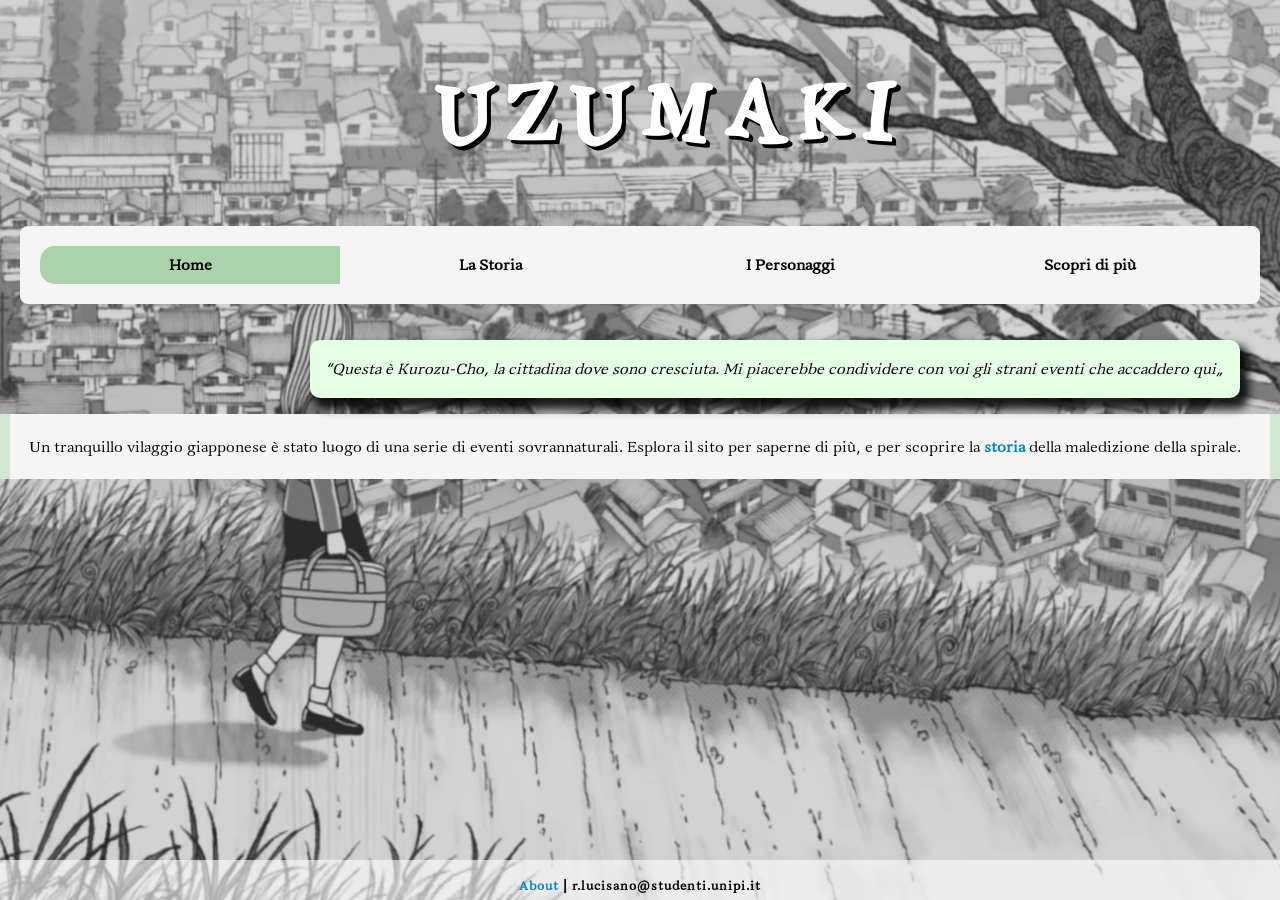
<file: uzumaki-web/index.html>
<!DOCTYPE html>
<html lang="it">
 <head>
 <meta charset="UTF-8">
 <title>Uzumaki</title>
 <link rel="icon" type="image/png" href="favicon.png"/>
 <link rel="stylesheet" href="stile.css">
 <meta name="viewport" content="initial-scale=1.0, width=device-width">
 </head>
 <body>
   <h1 id="home">UZUMAKI</h1>
   <div id="menu">
     <ul class="topnav">
         <li><a class="active" href="index.html">Home</a></li>
         <li><a href="storia.html">La Storia</a></li>
         <li><a href="personaggi.html">I Personaggi</a></li>
         <li><a href="scopri.html">Scopri di più</a></li>
    </ul>
   </div>
   <blockquote>&#8220;Questa è Kurozu-Cho, la cittadina dove sono cresciuta. Mi piacerebbe condividere con voi gli strani eventi che accaddero qui&#8222; </blockquote>
    <article>
     Un tranquillo vilaggio giapponese è stato luogo di una serie di eventi sovrannaturali.
     Esplora il sito per saperne di più, e per scoprire la <a href="storia.html">storia </a> della maledizione della spirale.
    </article>
  <footer>
      <p><a href="about.html">About</a> | r.lucisano@studenti.unipi.it</p>
  </footer>
 </body>
</html>
</file>
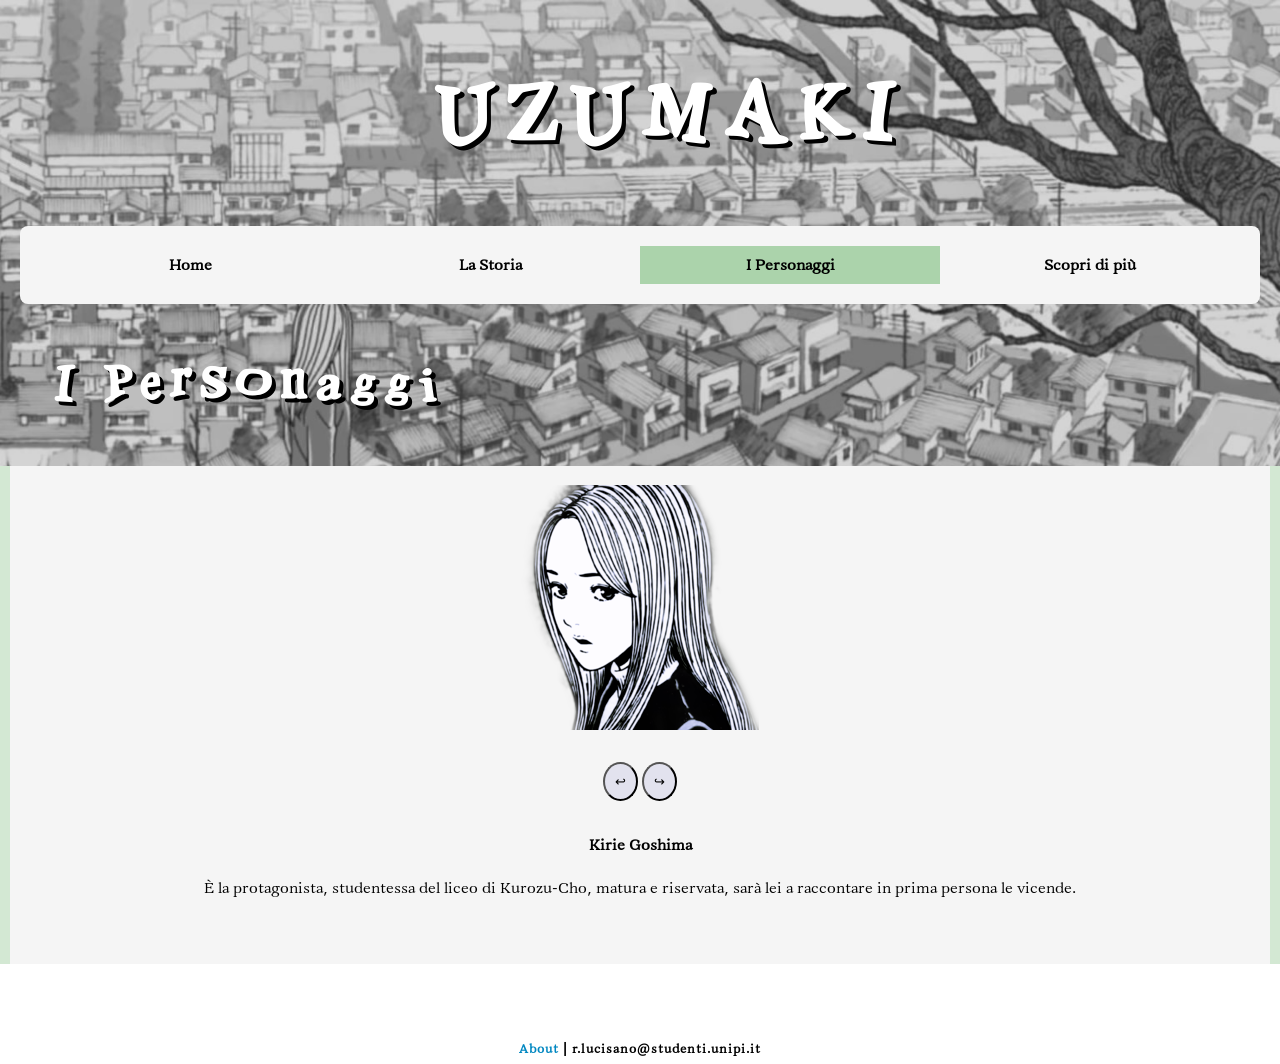
<file: uzumaki-web/personaggi.html>
<!DOCTYPE html>
<html lang="it">
 <head>
 <meta charset="UTF-8">
 <title>Uzumaki</title>
 <link rel="icon" type="image/png" href="favicon.png"/>
 <link rel="stylesheet" href="stile.css">
 <script src="personaggi.js"></script>
 <meta name="viewport" content="initial-scale=1.0, width=device-width">
 </head>
 <body>
   <h1 id="home"> UZUMAKI </h1>
   <div id="menu">
     <ul class="topnav">
      <li><a href="index.html">Home</a></li>
      <li><a href="storia.html">La Storia</a></li>
      <li><a class="active" href="personaggi.html">I Personaggi</a></li>
      <li><a href="scopri.html">Scopri di più</a></li>
     </ul>
   </div>
  <h2> I Personaggi </h2>
  <div id="galleria">
    <article>
       <img id="foto" alt="Foto dei personaggi"/>
       <br/>
       <input type="button" value="&#8617;" id="indietro" class="button"/>
       <input type="button" value="&#8618;" id="avanti" class="button"/>
       <span id="testo"></span>
       <br/>
    </article>
 </div>
 <footer>
  <p><a href="about.html">About</a> | r.lucisano@studenti.unipi.it</p>
 </footer>
 </body>
</html>
</file>
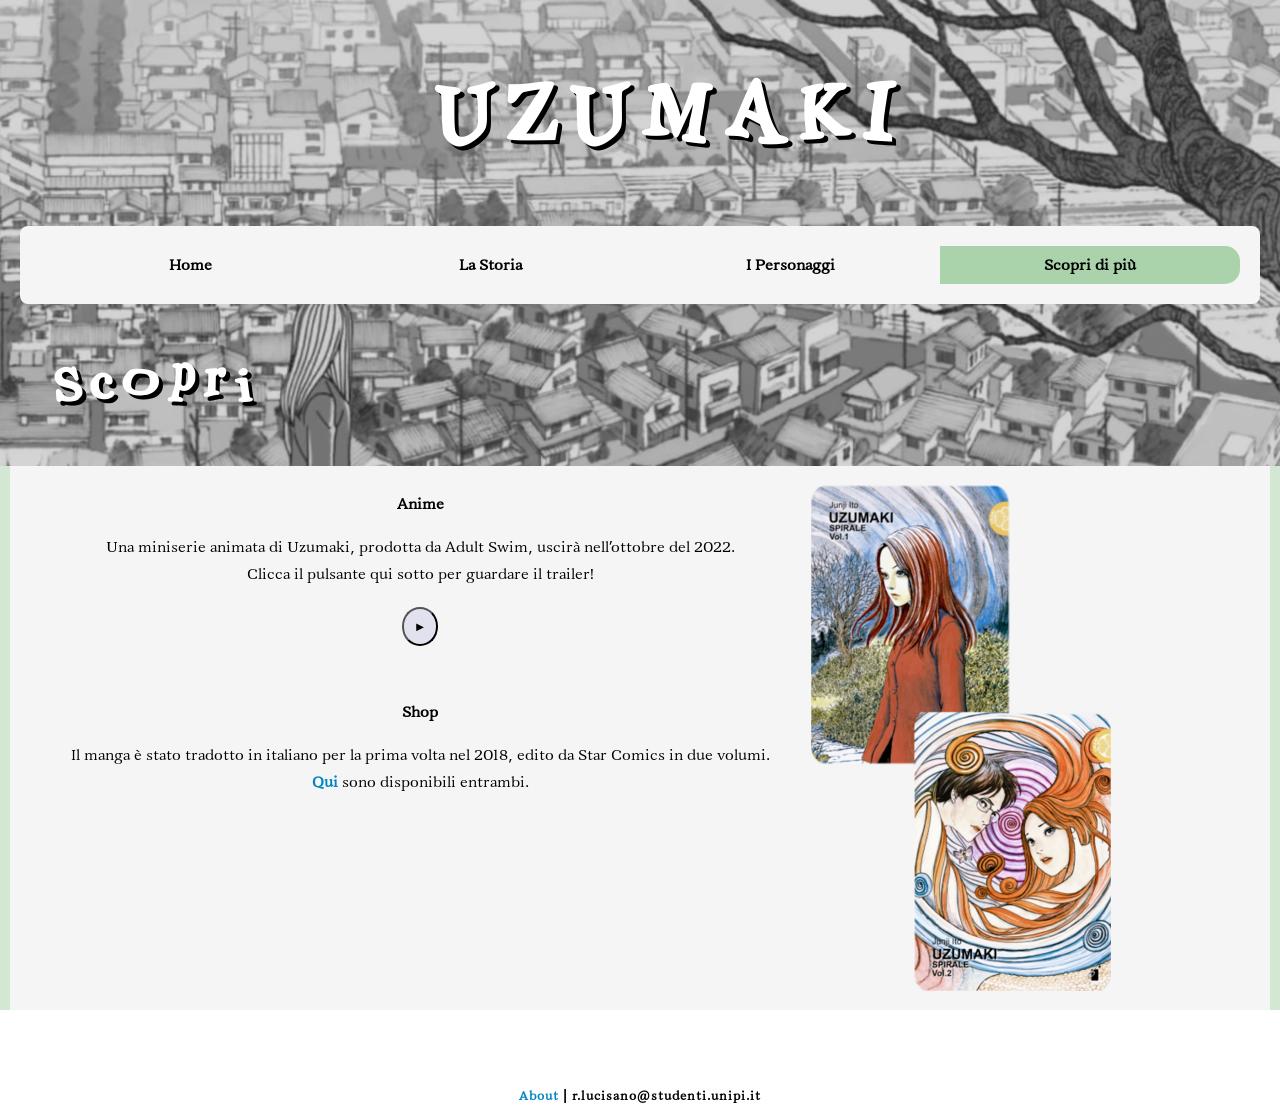
<file: uzumaki-web/scopri.html>
<!DOCTYPE html>
<html lang="it">
 <head>
 <meta charset="UTF-8">
 <title>Uzumaki</title>
 <link rel="icon" type="image/png" href="favicon.png"/>
 <link rel="stylesheet" href="stile.css">
 <meta name="viewport"
content="initial-scale=1.0, width=device-width">
 <script src="trailer.js"></script>
 </head>
 <body>
   <h1 id="home"> UZUMAKI </h1>
    <div id="menu">
     <ul class="topnav">
      <li><a href="index.html">Home</a></li>
      <li><a href="storia.html">La Storia</a></li>
      <li><a href="personaggi.html">I Personaggi</a></li>
      <li><a class="active" href="scopri.html">Scopri di più</a></li>
     </ul>
   </div>
 <h2>Scopri</h2>
 <article>
   <div id="volumi">
     <div id="vol">
        <img src="vol.png" alt="Copertine dei volumi del manga">
      </div>
   <h3 class="centro">Anime</h3>
   <p class="centro">Una miniserie animata di Uzumaki, prodotta da Adult Swim, uscirà nell'ottobre del 2022.<br>Clicca il pulsante qui sotto per guardare il trailer!</p>
   <input type="button" id="btn" class="button" value="&#9658;">
   <div id="mdl" class="modal">
    <div class="modal-content">
     <span class="close">&times;</span>
      <iframe name="Trailer dell'Anime" id="video" src="https://www.youtube-nocookie.com/embed/uWF6UBz9Amc"></iframe>
    </div>
   </div>
   <br>
 <h3 class="centro">Shop</h3>
    <p class="centro">Il manga è stato tradotto in italiano per la prima volta nel 2018, edito da Star Comics in due volumi.<br>
    <a href="https://www.starcomics.com/titoli-fumetti/uzumakispirale">Qui</a> sono disponibili entrambi.</p>
  </div>
</article>
<footer>
     <p><a href="about.html">About</a> | r.lucisano@studenti.unipi.it</p>
</footer>
</body>
</html>
</file>
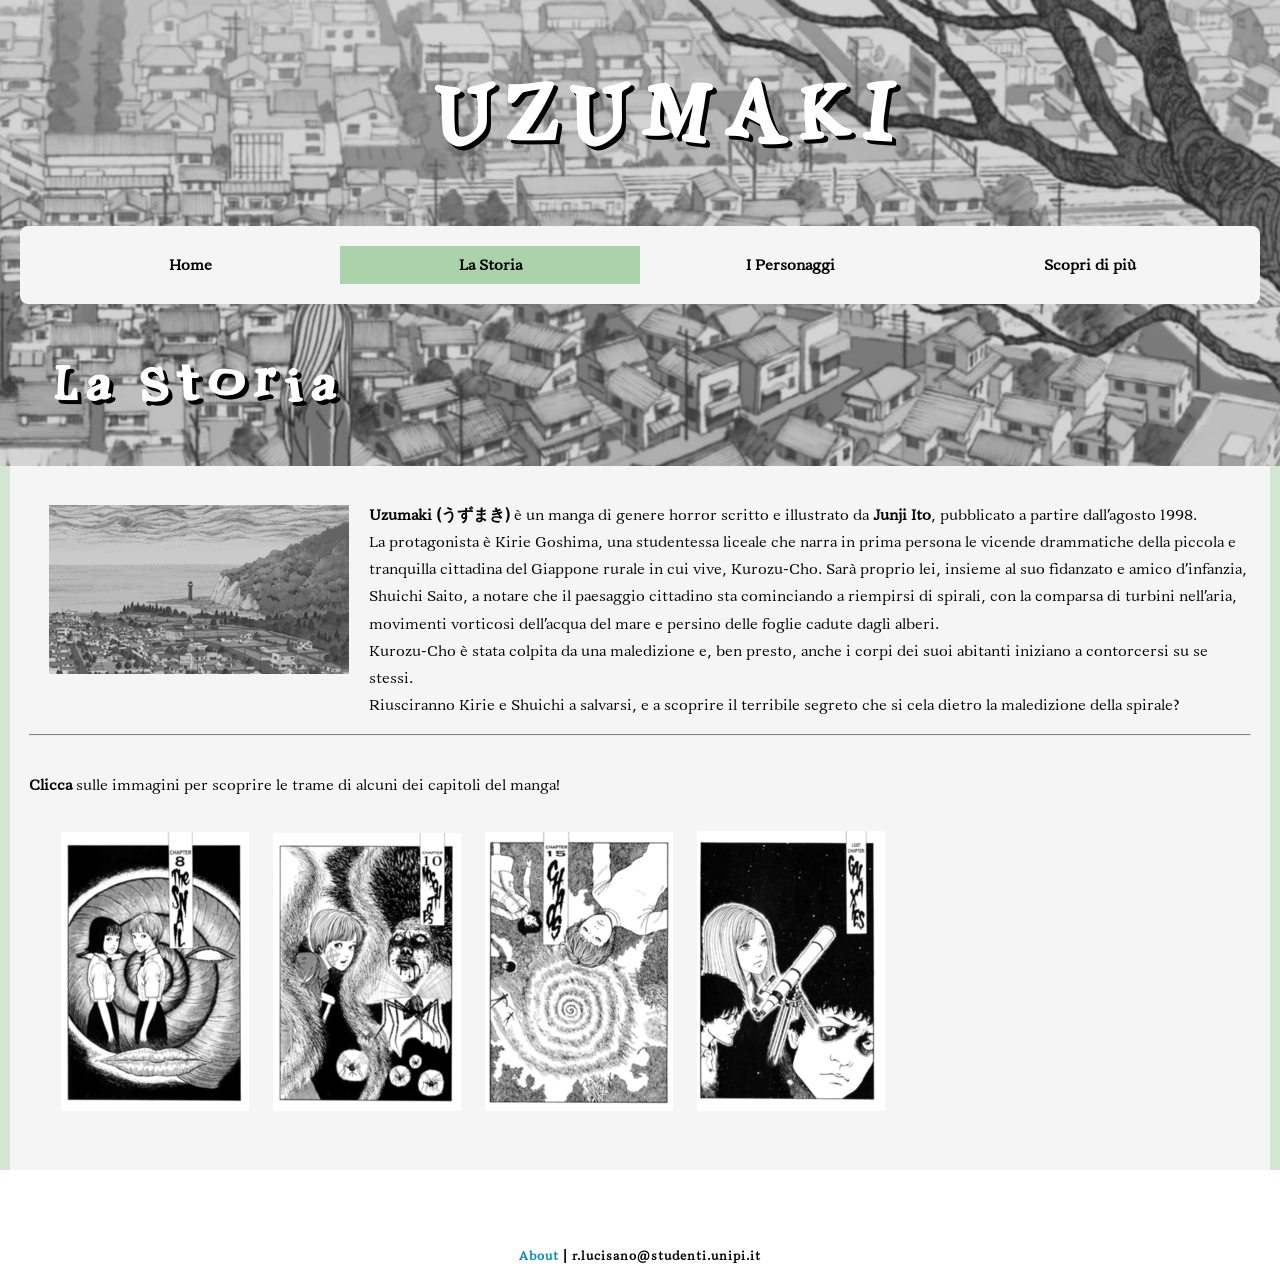
<file: uzumaki-web/storia.html>
<!DOCTYPE html>
<html lang="it">
 <head>
 <meta charset="UTF-8">
 <title>Uzumaki</title>
 <link rel="icon" type="image/png" href="favicon.png"/>
 <link rel="stylesheet" href="stile.css">
 <script src="capitoli.js"></script>
 <meta name="viewport"
content="initial-scale=1.0, width=device-width">
 </head>
 <body>
   <h1 id="home"> UZUMAKI </h1>
   <div id="menu">
    <ul class="topnav">
     <li><a href="index.html">Home</a></li>
     <li><a class="active" href="storia.html">La Storia</a></li>
     <li><a href="personaggi.html">I Personaggi</a></li>
     <li><a href="scopri.html">Scopri di più</a></li>
    </ul>
   </div>
   <h2> La Storia </h2>
   <article>
    <img id="storia" alt="Kurozu-Cho" src="storia.gif">
    <p>
      <span class="bold">Uzumaki (<span lang="ja">うずまき</span>)</span> è un manga di genere horror scritto e illustrato da <span class="bold">Junji Ito</span>,
      pubblicato a partire dall'agosto 1998. <br>
     La protagonista è Kirie Goshima, una studentessa liceale che narra in prima persona le vicende drammatiche della piccola e tranquilla cittadina del Giappone
     rurale in cui vive, Kurozu-Cho. Sarà proprio lei, insieme al suo fidanzato e amico d'infanzia, Shuichi Saito, a notare che il paesaggio cittadino sta cominciando
     a riempirsi di spirali, con la comparsa di turbini nell'aria, movimenti vorticosi dell'acqua del mare e persino delle foglie cadute dagli alberi. <br>
     Kurozu-Cho è stata colpita da una maledizione e, ben presto, anche i corpi dei suoi abitanti iniziano a contorcersi su se stessi. <br>
     Riusciranno Kirie e Shuichi a salvarsi, e a scoprire il terribile segreto che si cela dietro la maledizione della spirale? </p>
     <hr>
     <br>
     <span class="bold">Clicca</span> sulle immagini per scoprire le trame di alcuni dei capitoli del manga!
     <br>
    <div id="capitoli">
       <img id="cap8" class ="transform" alt="Capitolo 8, La Lumaca" src="cap8.png">
       <img id="cap10" class ="transform" alt="Capitolo 10, Zanzare" src="cap10.png">
       <img id="cap15" class ="transform" alt="Capitolo 15, Caos" src="cap15.png">
       <img id="cap0" class ="transform" alt="Capitolo Perduto, Galassie" src="cap0.png">
       <p id="testo8" class= "invisibile"><span class="verde">La Lumaca</span><br>Katayama, un compagno di classe di Kirie, è preso di mira dai bulli per via della sua lentezza. Un giorno, sulla sua schiena spunta un motivo a spirale che ricorda il guscio di una lumaca e, al posto degli occhi, due lunghe antenne.</p>
       <p id="testo10" class= "invisibile"><span class="verde">Zanzare</span><br>L'estate, gli abitanti di Kurozu-Cho sono terrorizzati da continui attacchi di sciami di zanzare che trasformano le persone colpite (in particolare, le donne incinte) in mostri assetati di sangue umano.</p>
       <p id="testo15" class= "invisibile"><span class="verde">Caos</span><br>Già mesi dopo le prime avvisaglie della maledizione, la città è colpita da violenti tornado e le persone ancora sane sono costrette ad abbandonare le proprie case.</p>
       <p id="testo0" class="invisibile"><span class="verde">Galassie, il capitolo perduto</span><br>Kurozu-Cho diventa luogo di ritrovo per appassionati di astronomia, dopo la scoperta di numerose galassie a forma di spirale nel cielo visibili ad occhio nudo e che sembrano tramettere strane onde radio.</p>
     </div>
    </article>
  <footer>
   <p><a href="about.html">About</a> | r.lucisano@studenti.unipi.it</p>
  </footer>
 </body>
</html>
</file>
<file: uzumaki-web/stile.css>
/* font */
@font-face {
    font-family: 'mainfont';
    src: url('VanioTrial-Regular.ttf');
}

@font-face {
  font-family: 'titlefont';
  src: url('PositionsByArixbored-Regular .otf');
}

/* documento */

  * {
  box-sizing: border-box;
  font-size: 100%;
  }

  html {
    scroll-behavior: smooth;
    position: relative;
    min-height: 100%;
  }

  body {
    background:url("sfondo.jpg")no-repeat center center;
		background-size: cover;
		background-attachment: fixed;
    font-family: 'mainfont', Verdana, serif;
    padding: 0;
    margin: 0 0 100px 0;
    bottom : 40px;
    overflow-x: hidden;
  }

  h1, h2{
     font-family: 'titlefont', Georgia, serif;
     color: white ;
     letter-spacing: 4px;
     text-shadow: 4px 4px black;
     font-size: 4em;
     padding-left: 4%;
   }

  #home {
      text-align: center;
      font-size: 6.5em;
      width: 100%;
  }

  article {
    clear: both;
    border-left: solid 10px;
    border-right: solid 10px;
    border-color: #d3e8d3;
    background-color: WhiteSmoke;
    padding: 1.5%;
    line-height: 1.7em;
    width: auto;
    overflow: visible;
  }

  #storia {
    max-height: 50%;
    width: auto;
    padding:20px;
    float: left;
  }

  hr {
    border-top: 1px solid grey;
    border-radius: 2px;
  }

 .invisibile {
  visibility: hidden;
  display: none;
}

 .visibile {
  visibility: visible;
  display: block;
}

 .verde {
  color: #6c8f32;
  font-weight: bold;
}

 #capitoli {
  padding: 22px;
  height: auto;
  width: auto;
}

.transform {
    transition: transform .2s;
    padding: 10px;
    max-width: 40%;
}

.transform:hover {
  -ms-transform: scale(1.1);
  -webkit-transform: scale(1.1);
  transform: scale(1.1);
  cursor: pointer;
}

  blockquote {
    float: right;
    background-color: #e5ffe5;
    border-radius: 10px;
    box-shadow: 6px 8px 8px 3px rgba(0,0,0,0.85);
    padding: 1.3%;
    font-style: italic;
  }

  .bold {
    font-weight: bolder;
  }

 .italic {
   font-style: italic;
 }

#clear {
  clear: both;
}

#video {
  width: 90%;
  height: 500px;
}

#btn {
  display: flex;
  justify-content: center;
}

.centro {
  text-align: center;
}

#volumi {
  display: inline-block;
  width: 80%;
}
#vol {
  float: right;
  display: flex;
  max-width: 20%;
}

h3, h4 {
  margin-top: 5px;
  margin-bottom: 5px;
}

h4 {
  color: #737373;
}

.lista {
  list-style-type: square;
}

/* link */
a:link {
  color: #0087c1;
  text-decoration: none;
  font-weight: bold;
}

a:hover {
  text-decoration: underline;
}

a:visited {
  color: #99284e;
}

/* menu */

#menu {
  background-color: WhiteSmoke;
  border-radius: 8px;
  padding: 20px;
  margin: 20px;
}
ul {
  list-style-type: none;
}
ul.topnav {
  margin: 0;
  padding: 0;
  overflow: hidden;
  border-radius: 15px;
  width: 100%;
}

ul.topnav li {
  float: left;
  width: 25%;
}

ul.topnav li a {
  display: block;
  color: black;
  text-align: center;
  padding: 7px 8px;
  text-decoration: none;
  font-weight: bolder;
}

ul.topnav li a:hover:not(.active) {background-color: #d3e8d3;}

ul.topnav li a.active {background-color: #abd3ab;}

/* galleria */
 #galleria {
   margin-top: 4%;
	 text-align: center;
	 width: 100%;
 }

.button {
  background-color: #e2e2ee;
  border-radius: 50%;
  border-color: black;
  color: black;
  padding: 10px 10px;
  font-size: 0.8em;
  margin: 2%;
  cursor: pointer;
  display: inline-block;
  margin-left: auto;
  margin-right: auto;
}

.button:active {
  box-shadow: 0 5px #666;
  transform: translateY(4px);
}

#foto {
  max-width: 40%;
  display: inline;
    margin-left: auto;
    margin-right: auto }

#testo {
  float: none;
}

/* trailer */
.modal {
  display: none;
  position: fixed;
  z-index: 1;
  padding-top: 100px;
  left: 0;
  top: 0;
  width: 100%;
  height: 100%;
  overflow: auto;
  background-color: rgb(0,0,0);
  background-color: rgba(0,0,0,0.4);
}

.modal-content {
  background-color: Whitesmoke;
  margin: auto;
  padding: 22px;
  border-radius: 22px;
  width: 75%;
}

.close {
  color: #B0B0B0;
  float: right;
  font-size: 50px;
  font-weight: bold;
}

.close:hover,
.close:focus {
  color: black;
  text-decoration: none;
  cursor: pointer;
}

/* footer */
footer {
  justify-content: center;
  background-color: rgba(255, 255, 255, 0.6);
  padding-top: 3px;
  padding-bottom: 3px;
  position: absolute;
  bottom: 0;
  height: 40px;
  width: 100%;
  margin: auto;
}

footer p {
letter-spacing: 1px;
text-align: center;
font-size: 0.8em;
font-weight: bolder;
}

/* media queries */

@media only screen and (max-width: 600px) {

 #home {
   font-size: 4em;
 }

  ul.topnav li {
    float: none;
  width: 100%;
}

#footer {
  flex-direction: column;
}

article {
  padding: 2.5%;
}

blockquote {
  padding: 2.5%;
 }

h2 {
  text-align: center;
  font-size: 3.5em;
   }

.transform {
   padding: 5px;
 }
}

 @media only screen and (max-width: 1200px) {
   #vol {
     display: none;
   }
   .centro {
     text-align: left;
   }
 }

@media only screen and (min-width: 1800px) {
  .transform {
    padding: 10px;
  }
}
</file>
